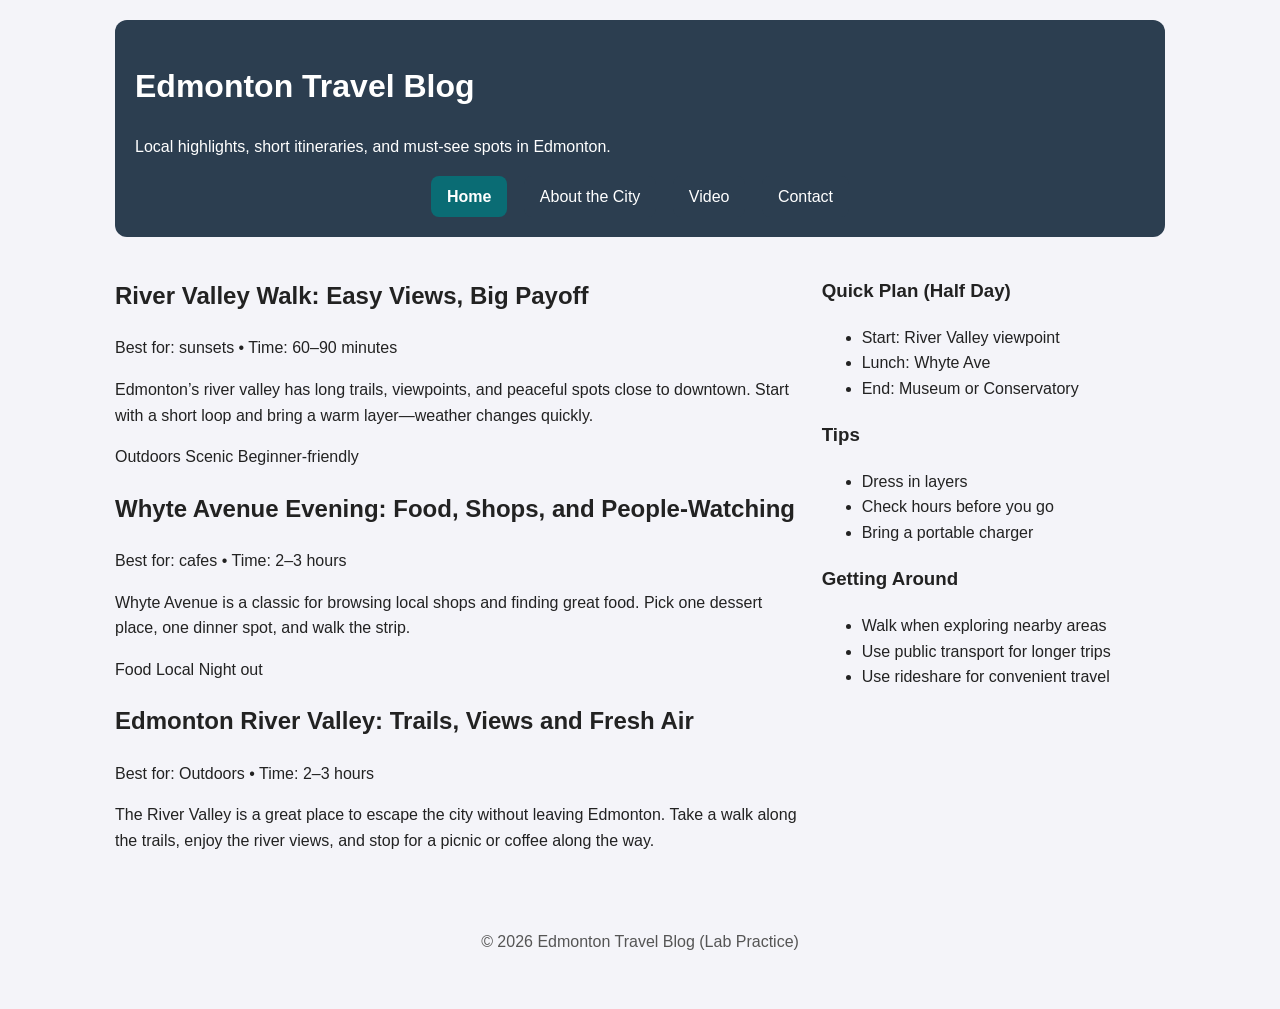
<file: index.html>
<!DOCTYPE html>
<html lang="en">
<head>
    <!-- Character encoding -->
    <meta charset="UTF-8" />
    <!-- Responsive scaling for mobile -->
    <meta name="viewport" content="width=device-width, initial-scale=1" />
    <title>Edmonton Travel Blog | Home</title>
    <!-- All pages share ONE stylesheet -->
    <link rel="stylesheet" href="style.css" />
</head>

<body>
    <!-- Container centers the site and controls max-width -->
    <div class="container">

        <header class="site-header">
            <h1>Edmonton Travel Blog</h1>
            <p>Local highlights, short itineraries, and must-see spots in Edmonton.</p>
            <!-- Navigation is a list; CSS will turn it into a nav bar -->
            <nav class="site-nav">
                <ul>
                    <li><a class="active" href="index.html">Home</a></li>
                    <li><a href="city.html">About the City</a></li>
                    <li><a href="video.html">Video</a></li>
                    <li><a href="contact.html">Contact</a></li>
                </ul>
            </nav>
        </header>
    <!-- Two-column layout: main content + sidebar -->
    <main class="layout">
        <section class="main">

            <article class="card">
                <h2>River Valley Walk: Easy Views, Big Payoff</h2>
                <div class="meta">Best for: sunsets • Time: 60–90 minutes</div>
                <p>
                Edmonton’s river valley has long trails, viewpoints, and peaceful spots
                close to downtown. Start with a short loop and bring a warm layer—weather
                changes quickly.
                </p>
                <div class="tags">
                    <span class="tag">Outdoors</span>
                    <span class="tag">Scenic</span>
                    <span class="tag">Beginner-friendly</span>
                </div>
            </article>

            <article class="card">
                <h2>Whyte Avenue Evening: Food, Shops, and People-Watching</h2>
                <div class="meta">Best for: cafes • Time: 2–3 hours</div>
                <p>
                Whyte Avenue is a classic for browsing local shops and finding great food.
                Pick one dessert place, one dinner spot, and walk the strip.
                </p>
                <div class="tags">
                    <span class="tag">Food</span>
                    <span class="tag">Local</span>
                    <span class="tag">Night out</span>
                </div>
            </article>

            <!-- TODO (HTML #1): done
            Add ONE more blog post as <article class="card"> with:
            - a place in Edmonton (example: Muttart Conservatory, Fort Edmonton Park,
            Royal Alberta Museum)
            - a <div class="meta"> line
            - at least TWO <span class="tag"> tags
            -->
            <!-- TODO (HTML #2): done
            Add another card at the bottom:
            - heading and 2–3 sentences describing what the blog is about
            -->
            <article class="card"> 
                <h2>Edmonton River Valley: Trails, Views and Fresh Air</h2>
                <div class="meta">Best for: Outdoors • Time: 2–3 hours</div>
                <p>
                The River Valley is a great place to escape the city without leaving Edmonton. 
                Take a walk along the trails, enjoy the river views, and stop for a picnic or coffee along the way.
                </p>
                <div>
                    <span class="tag"></span>
                    <span class="tag"></span>
                </div>
            </article>
        </section>

        <aside class="sidebar">
            <div class="card">
                <h3>Quick Plan (Half Day)</h3>
                <ul>
                    <li>Start: River Valley viewpoint</li>
                    <li>Lunch: Whyte Ave</li>
                    <li>End: Museum or Conservatory</li>
                </ul>
            </div>

            <div class="card">
                <h3>Tips</h3>
                <ul>
                    <li>Dress in layers</li>
                    <li>Check hours before you go</li>
                    <li>Bring a portable charger</li>
                </ul>
            </div>
            <!-- TODO (HTML #3): done
            Add one more sidebar card:
            - Title: Getting Around
            - List with 2/3 items (walk, transit, rideshare, etc.)
            -->
            <div class="card">
                <h3>Getting Around</h3>
                <ul>
                    <li>Walk when exploring nearby areas</li>
                    <li>Use public transport for longer trips</li>
                    <li>Use rideshare for convenient travel</li>
                </ul>
            </div>
        </aside>
    </main>

    <footer class="site-footer">
        <p>&copy; 2026 Edmonton Travel Blog (Lab Practice)</p>
    </footer>
    
    </div>
</body>

</html>
</file>
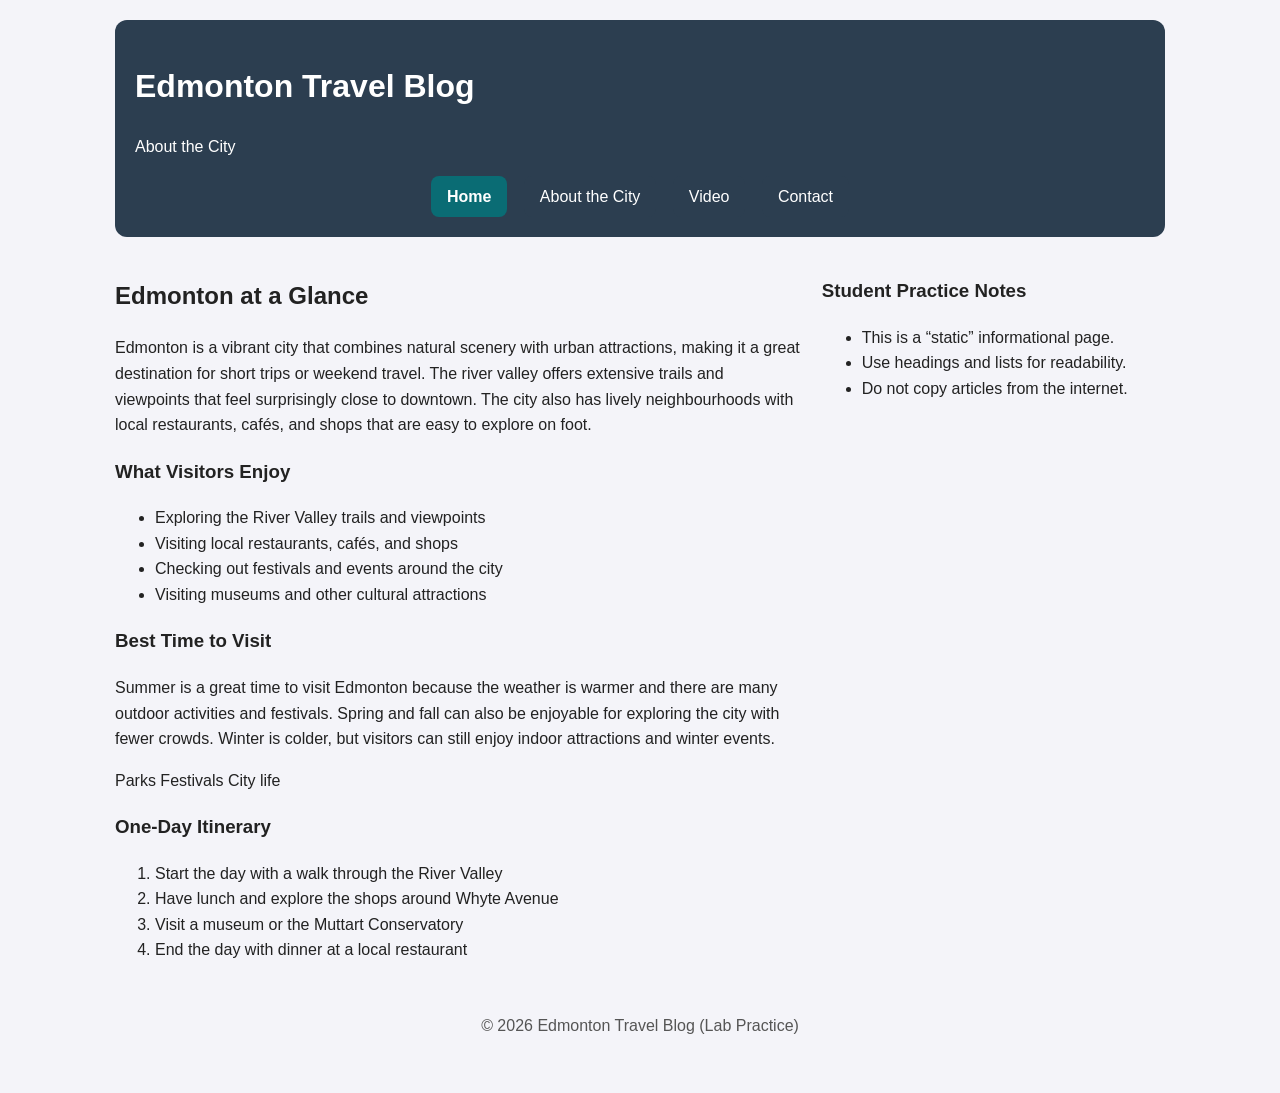
<file: city.html>
<!DOCTYPE html>
<html lang="en">

<head>
    <meta charset="UTF-8" />
    <meta name="viewport" content="width=device-width, initial-scale=1" />
    <title>Edmonton Travel Blog | About the City</title>
    <link rel="stylesheet" href="style.css" />
</head>

<body>
    <div class="container">
        <!-- TODO (HTML #4):
            HEADER SECTION (copy the same structure from index.html)
            1) Create a <header> with class="site-header"
            2) Add an <h1> for the site title: Edmonton Travel Blog
            3) Add a <p> that describes the current page (example: About the City)
            4) Add the navigation menu using <nav class="site-nav"> with a <ul> list
            - Each menu item is a <li> containing an <a> link
            - Use the SAME menu on every page for consistency
            - Only change which link has class="active" (the current page)
        -->
        <header class="site-header">
            <h1>Edmonton Travel Blog</h1>
            <p>About the City</p>
            <!-- Navigation is a list; CSS will turn it into a nav bar -->
            <nav class="site-nav">
                <ul>
                    <li><a class="active" href="index.html">Home</a></li>
                    <li><a href="city.html">About the City</a></li>
                    <li><a href="video.html">Video</a></li>
                    <li><a href="contact.html">Contact</a></li>
                </ul>
            </nav>
        </header>

        <main class="layout">
            <section class="main">
                <div class="card">
                    <h2>Edmonton at a Glance</h2>

                    <p>
                        Edmonton is a vibrant city that combines natural scenery with urban
                        attractions, making it a great destination for short trips or weekend
                        travel. The river valley offers extensive trails and viewpoints that
                        feel surprisingly close to downtown. The city also has lively
                        neighbourhoods with local restaurants, cafés, and shops that are easy
                        to explore on foot.
                    </p>
                    <h3>What Visitors Enjoy</h3>
                    <!-- TODO (HTML #5): done
                    Add a <ul> list with 4 items.
                    -->
                    <ul>
                        <li>Exploring the River Valley trails and viewpoints</li>
                        <li>Visiting local restaurants, cafés, and shops</li>
                        <li>Checking out festivals and events around the city</li>
                        <li>Visiting museums and other cultural attractions</li>
                    </ul>
                    <!-- TODO (HTML #6): done
                    Create a header stating “Best Time to Visit” and Write 2–4 sentences.
                    -->
                    <h3>Best Time to Visit</h3> 

                    <p> 
                        Summer is a great time to visit Edmonton because 
                        the weather is warmer and there are many outdoor activities and festivals. 
                        Spring and fall can also be enjoyable for exploring the city with fewer crowds. 
                        Winter is colder, but visitors can still enjoy indoor attractions and winter events. 
                    </p>

                    <div class="tags">
                        <span class="tag">Parks</span>
                        <span class="tag">Festivals</span>
                        <span class="tag">City life</span>
                    </div>
                </div>

                <!-- TODO (HTML #7): done
                Add a second card titled “One-Day Itinerary” containing an <ol> list with
                4 steps.
                -->
                <div class="card">

                    <h3>One-Day Itinerary</h3>

                    <ol>
                        <li>Start the day with a walk through the River Valley</li>
                        <li>Have lunch and explore the shops around Whyte Avenue</li>
                        <li>Visit a museum or the Muttart Conservatory</li>
                        <li>End the day with dinner at a local restaurant</li>
                    </ol>
                </div>

                </section>
                <aside class="sidebar">
                    <div class="card">
                        <h3>Student Practice Notes</h3>
                        <ul>
                            <li>This is a “static” informational page.</li>
                            <li>Use headings and lists for readability.</li>
                            <li>Do not copy articles from the internet.</li>
                        </ul>
                    </div>
                </aside>
            </main>
            <footer class="site-footer">
                <p>&copy; 2026 Edmonton Travel Blog (Lab Practice)</p>
            </footer>
        </div>
</body>

</html>
</file>
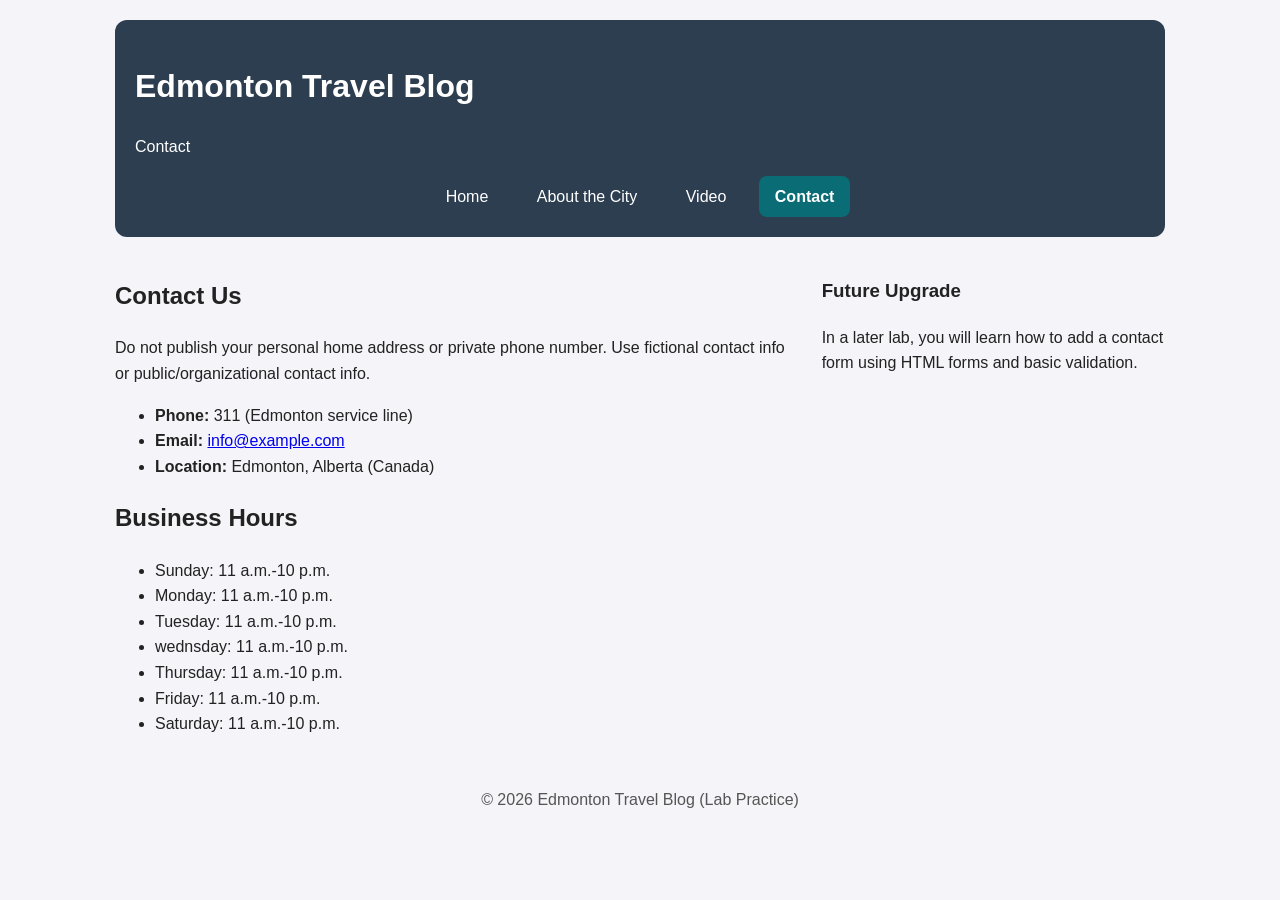
<file: contact.html>
<!DOCTYPE html>
<html lang="en">

<head>
    <meta charset="UTF-8" />
    <meta name="viewport" content="width=device-width, initial-scale=1" />
    <title>Edmonton Travel Blog | Contact</title>
    <link rel="stylesheet" href="style.css" />
</head>

<body>
    <div class="container">
        <header class="site-header">
            <h1>Edmonton Travel Blog</h1>
            <p>Contact</p>
            <nav class="site-nav">
                <ul>
                    <li><a href="index.html">Home</a></li>
                    <li><a href="city.html">About the City</a></li>
                    <li><a href="video.html">Video</a></li>
                    <li><a class="active" href="contact.html">Contact</a></li>
                </ul>
            </nav>
        </header>
        <main class="layout">
            <section class="main">
                <div class="card">
                    <h2>Contact Us</h2>
                    <p class="notice">
                        Do not publish your personal home address or private phone number.
                        Use fictional contact info or public/organizational contact info.
                    </p>
                    <ul>
                        <li><strong>Phone:</strong> 311 (Edmonton service line)</li>
                        <li>
                        <strong>Email:</strong>
                        <a href="mailto:info@example.com">info@example.com</a>
                        </li>
                        <li><strong>Location:</strong> Edmonton, Alberta (Canada)</li>
                    </ul>
                </div>

                <!-- TODO (HTML #10): done
                Add a second card titled “Business Hours” with a list of days/times.
                -->
                <div class="card">
                    <h2>Business Hours</h2>
                    <ul>
                        <li>Sunday: 11 a.m.-10 p.m.</li>
                        <li>Monday: 11 a.m.-10 p.m.</li>
                        <li>Tuesday: 11 a.m.-10 p.m.</li>
                        <li>wednsday: 11 a.m.-10 p.m.</li>
                        <li>Thursday: 11 a.m.-10 p.m.</li>
                        <li>Friday: 11 a.m.-10 p.m.</li>
                        <li>Saturday: 11 a.m.-10 p.m.</li>
                    </ul>
                </div>
            </section>

            <aside class="sidebar">
                <div class="card">
                    <h3>Future Upgrade</h3>
                    <p>
                        In a later lab, you will learn how to add a contact form using HTML
                        forms and basic validation.
                    </p>
                </div>
            </aside>
        </main>

        <footer class="site-footer">
            <p>&copy; 2026 Edmonton Travel Blog (Lab Practice)</p>
        </footer>
    </div>
</body>

</html>
</file>
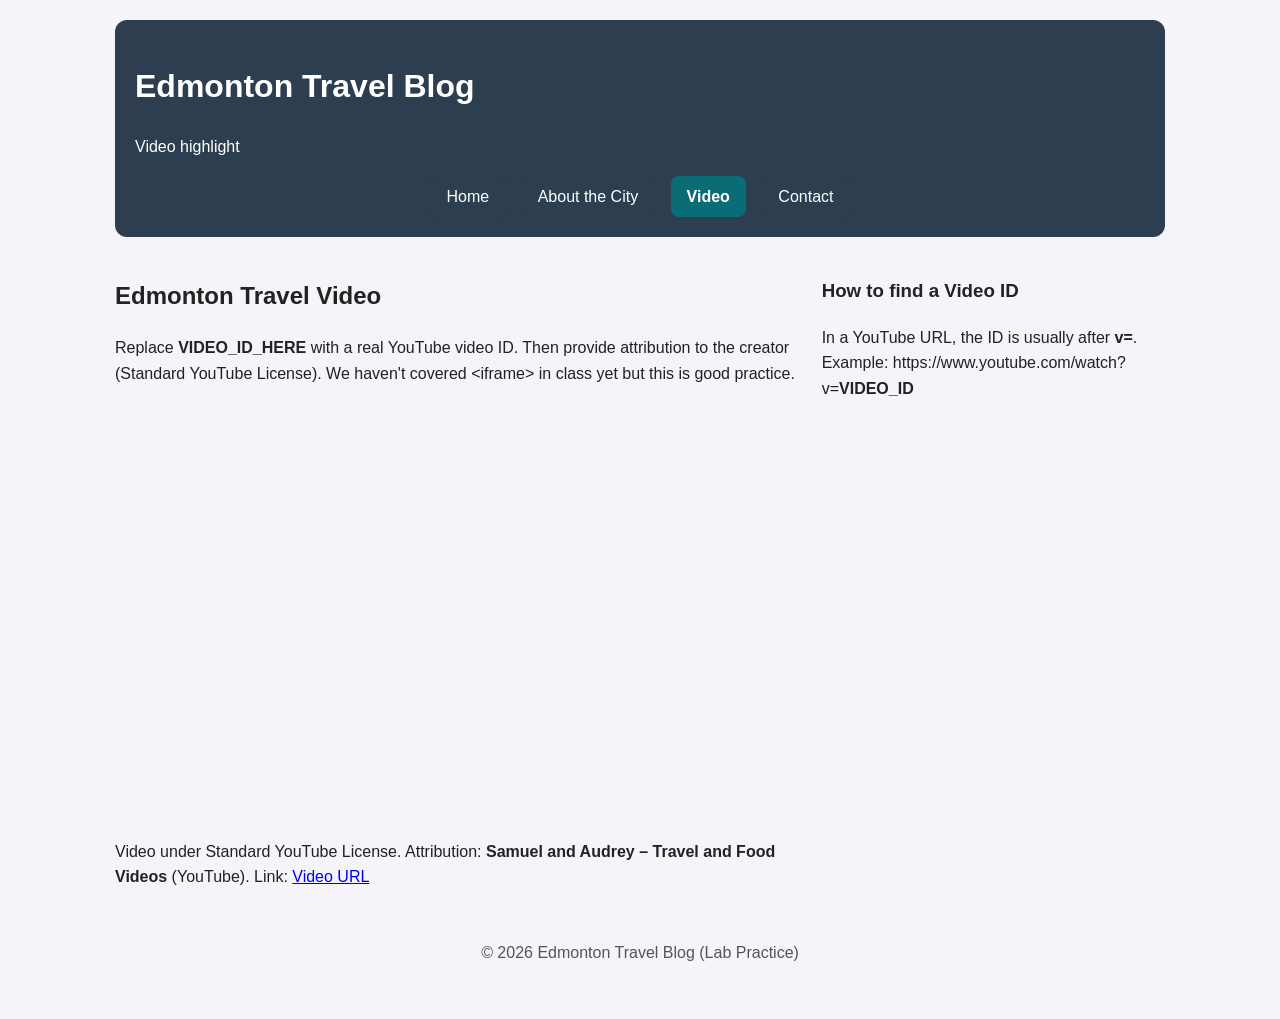
<file: video.html>
<!DOCTYPE html>
<html lang="en">

<head>
    <meta charset="UTF-8" />
    <meta name="viewport" content="width=device-width, initial-scale=1" />
    <title>Edmonton Travel Blog | Video</title>
    <link rel="stylesheet" href="style.css" />
</head>

<body>
    <div class="container">
        <header class="site-header">
            <h1>Edmonton Travel Blog</h1>
            <p>Video highlight</p>
            <nav class="site-nav">
                <ul>
                    <li><a href="index.html">Home</a></li>
                    <li><a href="city.html">About the City</a></li>
                    <li><a class="active" href="video.html">Video</a></li>
                    <li><a href="contact.html">Contact</a></li>
                </ul>
            </nav>
        </header>
        <main class="layout">
            <section class="main">
                <div class="card" id="featured-video">
                    <h2>Edmonton Travel Video</h2>
                    <p class="notice">
                        Replace <strong>VIDEO_ID_HERE</strong> with a real YouTube video ID.
                        Then provide attribution to the creator (Standard YouTube License).
                        We haven't covered &lt;iframe&gt; in class yet but this is good practice.
                    </p>
                    <div class="video-wrap">
                        <!-- TODO (HTML #8): done
                            Add a YouTube video using an <iframe> embed. Take the video ID from a
                            normal YouTube link then place it into the embed format. For example,
                            if the link is https://www.youtube.com/watch?v=EfJo3MHFkFI, the video
                            ID is EfJo3MHFkFI, so your iframe src becomes
                            https://www.youtube.com/embed/EfJo3MHFkFI. Keep the iframe attributes
                            (title, allow, allowfullscreen) so the player works correctly. After
                            the iframe, include attribution by writing the creator’s name and
                            adding a working link to the video or creator’s channel; if the video
                            cannot be embedded (it may say playback is disabled on other websites),
                            choose a different YouTube video that allows embedding.
                        -->
                        <div>
                            <iframe
                                src="https://www.youtube.com/embed/Ni9g5tMx1Y8"
                                title="Edmonton Travel Guide"
                                allow="accelerometer; autoplay; clipboard-write; encrypted-media; gyroscope; picture-in-picture; web-share"
                                allowfullscreen> 
                            </iframe>
                        </div>
                    </div>
                    <p class="meta">
                        Video under Standard YouTube License.
                        Attribution: <strong>Samuel and Audrey – Travel and Food Videos</strong> (YouTube).
                        Link: <a href="https://www.youtube.com/watch?v=Ni9g5tMx1Y8" target="_blank" rel="noopener">
                            Video URL</a>
                    </p>

                    <!-- TODO (HTML #9): done
                        1)Replace Creator Name Here with the creator’s name.
                        2)Replace # with the real URL (creator channel OR the video page).
                    -->

                </div>
            </section>
            <aside class="sidebar">
                <div class="card">
                    <h3>How to find a Video ID</h3>
                    <p>
                        In a YouTube URL, the ID is usually after <strong>v=</strong>.
                        Example: https://www.youtube.com/watch?v=<strong>VIDEO_ID</strong>
                    </p>
                </div>
            </aside>
        </main>
        <footer class="site-footer">
            <p>&copy; 2026 Edmonton Travel Blog (Lab Practice)</p>
        </footer>
    </div>
</body>

</html>
</file>
<file: style.css>
/* ---------------------------
    style.css (Student Tasks Version)
    Selectors + Box Model + Variables
    ---------------------------
    HOW TO USE THIS FILE:
    - Keep the selectors as they are (e.g., .site-nav a).
    Only add properties inside { }.
    - Use CSS variables with var(--name) whenever possible.
    - Use the Box Model (padding, margin, border, border-radius) to
    create spacing and “button/card” looks.
    - After each edit: Save → Refresh the browser.
    DEBUG TIP (CSS Cascade):
    If a style does not apply, check:
    1) selector matches the HTML element
    2) you saved the file
    3) no typos (property names, missing semicolons)
    4) whether another rule overrides it (order/specificity)
*/

/* ---------------------------
    CSS Variables:
    You may keep these values or adjust them to create a different theme.
    Typical values:
    - colors in hex (#RRGGBB)
    - common neutrals: light background, dark text
    - one accent color used for highlights/hover
--------------------------- */
:root {
    --bg: #f4f4f9;
    /* background color (light) */
    --text: #222;
    /* main text color (dark) */
    --primary: #2c3e50;
    /* header/nav background color */
    --accent: #0A6C74;
    /* highlight/hover color */
    --white: #ffffff;
    /* white */
    --border: #ddd;
    /* light border color */
}
/* Base styles (inheritance applies to many text properties)
    You can adjust:
    - font-family (Arial, Helvetica, sans-serif)
    - line-height (e.g., 1.4 to 1.8)
    - background and color using variables */
body {
    margin: 0;
    font-family: Arial, sans-serif;
    background: var(--bg);
    color: var(--text);
    line-height: 1.6;
}

/* Centers page content and prevents text from stretching too wide
    You can adjust:
    - max-width (e.g., 900px to 1200px)
    - padding (e.g., 16px to 32px) */
.container {
    max-width: 1050px;
    margin: 0 auto;
    padding: 20px;
}

/* Header “banner”
    You can adjust:
    - padding (e.g., 16px–28px)
    - border-radius (e.g., 8px–16px)
    - background using var(--primary) */
.site-header {
    background: var(--primary);
    color: var(--white);
    padding: 20px;
    border-radius: 12px;
}

/* ---------------------------
    Descendant selectors:
    The UL is styled only inside .site-nav so other lists are unaffected.
    Typical values:
    - list-style: none; removes bullets
    - text-align: center; centers the menu
    --------------------------- */
.site-nav ul {
    list-style: none;
    margin: 0;
    padding: 0;
    text-align: center;
}

/* Each LI controls positioning of each menu item.
    Typical values:
    - display: inline-block; puts items side-by-side
    - margin: small horizontal spacing like 4px–12px */
.site-nav li {
    display: inline-block;
    margin: 0 6px;
}
/* TODO (CSS #1): Nav links as buttons - done
    Target: .site-nav a (the clickable element)
    Typical values:
    - display: inline-block so padding/background behave like a “button”.

    You should define more properties to make links look like buttons:
    - text color: usually var(--white)
    - remove underline: text-decoration (often 'none')
    - padding: increases clickable area (common: vertical 8–12px, horizontal 12–22px)
    - border-radius: rounding (common: 4px–12px; or 999px for pill style)
    Optional additions:
    - background for non-hover state (transparent or subtle)
    - font-weight (normal/bold)
    - transition: smooth hover effect (often background-color 0.2s–0.3s)
*/
.site-nav a {
    display: inline-block;
    /* add more properties here */
    color: var(--white);
    text-decoration: none;
    padding: 8px 16px;
    border-radius: 8px;
    background: var(--primary);
}
/* TODO (CSS #2): Hover effect - done
    Target: .site-nav a:hover
    You should define what changes when the mouse hovers:
    - background color: commonly var(--accent)
    - optionally adjust text color (if contrast becomes poor)
    - optionally change underline/border effect instead of background (design choice)
*/
.site-nav a:hover {
    /* add properties here */
    background: var(--accent);
}
/* TODO (CSS #3): Active link highlight -done
    Target: .site-nav a.active
    This should make the current page link look “selected.”
    Common approaches (choose one):
    - subtle background (semi-transparent white)
    - underline or border-bottom
    - slightly different text color
    - stronger font-weight
    Keep it visually consistent with your hover style.
*/
.site-nav a.active {
    /* add properties here */
    background: var(--accent);
    font-weight: bold;
}
/* Two-column layout (Flexbox)
    You may keep this as-is. CSS Layouts will be taught be in a future lecture
    Typical values:
    - gap: 12px–28px */
.layout {
    margin-top: 20px;
    display: flex;
    gap: 20px;
}
.main {
    flex: 2;
}

.sidebar {
    flex: 1;
}

/* TODO (CSS #4): Sidebar card look
    Target: .sidebar
    Goal: Make the sidebar area look like a clean panel.
    Typical properties:
    - background: var(--white)
    - padding: 12px–20px
    - border: 1px solid var(--border)
    - border-radius: 8px–16px
    Optional:
    - slightly different background (very light tint)
*/

.sidebar {
    /* add properties here */
}
/* TODO (CSS #5): Card styling (Box Model)
    Target: .card
    Goal: Make every card look like a readable block.
    Typical properties:
    - background: var(--white)
    - padding: 14px–20px
    - margin-bottom: 12px–18px
    - border: 1px solid var(--border)
    - border-radius: 8px–16px
    Optional:
    - box-shadow for depth (subtle; do not overdo)
*/
.card {
    /* add properties here */
}
/* TODO (CSS #6): Meta line
    Target: .meta
    Goal: Smaller, less prominent text than body content.
    Typical properties:
    - font-size: around 0.85rem–0.95rem
    - color: a muted grey (e.g., #666 or #777)
    - margin-bottom: 6px–12px
*/
.meta {
    /* add properties here */
}
/* TODO (CSS #7): Tag “pill” styling
    Target: .tag
    Typical values:
    - display: inline-block so padding/background behave properly.
    Goal: Define more properties to make tags look like pill labels
    - padding: small (vertical 4–7px, horizontal 10–16px)
    - margin: small spacing between tags
    - border: 1px solid (often #ccc or var(--border))
    - border-radius: very large (e.g., 999px) for pill shape
    Optional:
    - background: white or very light tint
    - text color: var(--primary) or var(--text)
*/
.tag {
    display: inline-block;
    /* add more properties here */
}
/* TODO (CSS #8): Video container
    Target: .video-wrap
    Goal: The iframe should appear inside a neat frame with rounded corners.
    Typical properties:
    - border: 1px solid var(--border)
    - border-radius: 8px–16px
    - overflow: hidden (important for rounded corners)
    - background: #000 (prevents white gaps around the video)
*/
.video-wrap {
    /* add properties here */
}
.video-wrap iframe {
    width: 100%;
    height: 420px;
    border: 0;
    display: block;
}
/* TODO (CSS #9): ID selector example
    Target: #featured-video
    - styles ONLY the element with id="featured-video"
    Goal: Use this to emphasize the featured section
    - this is more specific than .card
*/
#featured-video {
/* Examples of what you CAN define here:
    - a different border style (solid/dashed)
    - a thicker border width
    - extra padding or margin
    - a subtle background tint
    - a stronger border-left accent
*/
}
/* TODO (CSS #10): Notice styling
    Target: .notice
    Goal: Make instruction boxes stand out.
    Typical properties:
    - border: dashed (e.g., 1px dashed #bbb)
    - padding: 10px–14px
    - border-radius: 8px–16px
    Optional:
    - background: white or a very light tint
    - slightly muted text color
*/
.notice {
    /* add properties here */
}
/* Footer
    You can adjust padding and color but keep it readable. */
.site-footer {
    text-align: center;
    padding: 18px 10px;
    color: #555;
}
</file>
